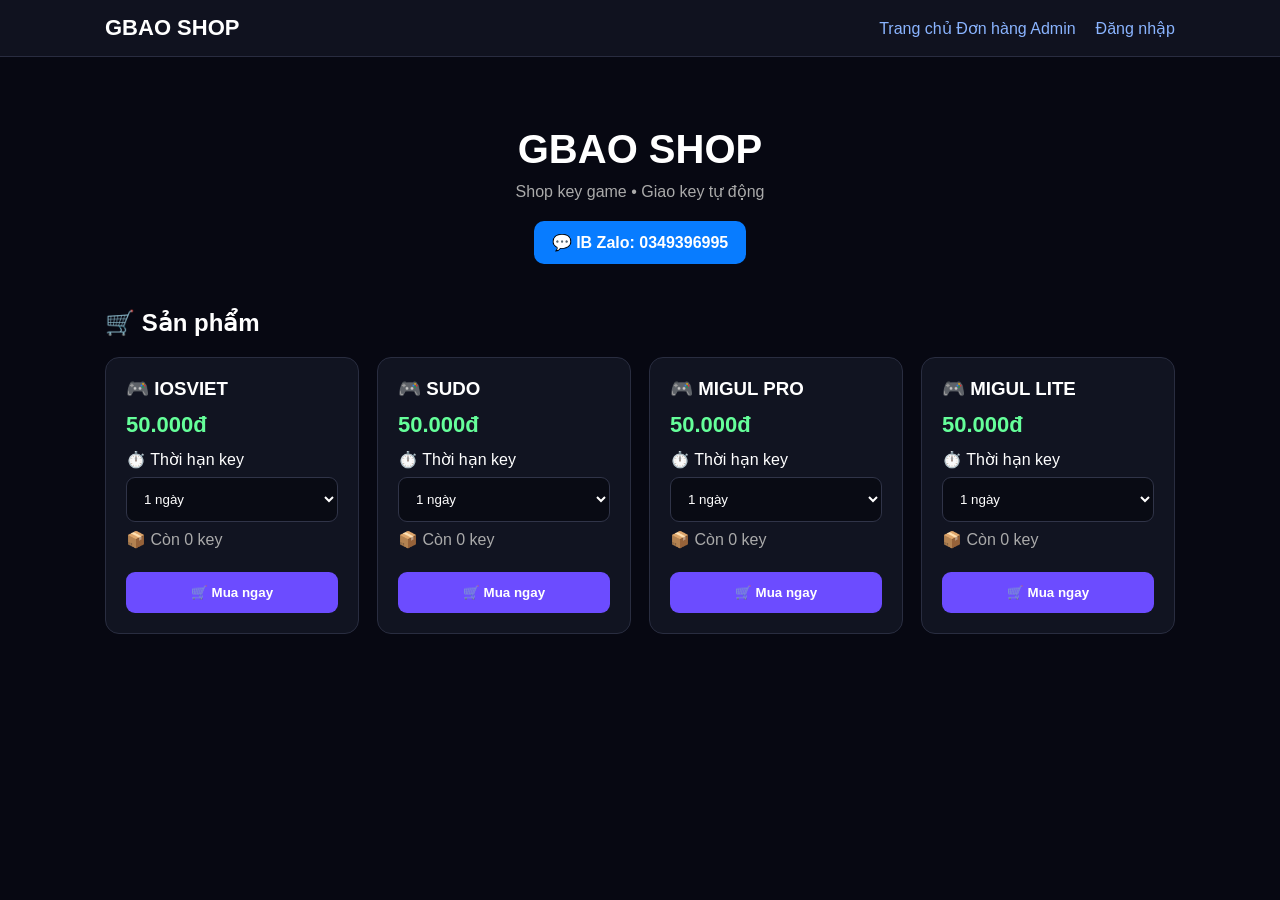
<file: index.html>
<!DOCTYPE html>
<html lang="vi">
<head>
<meta charset="UTF-8">
<meta name="viewport" content="width=device-width,initial-scale=1">
<title>GBAO SHOP</title>
<link rel="stylesheet" href="style.css">
</head>

<body>

<header>
  <div class="nav">
    <a class="logo" href="index.html">GBAO SHOP</a>

    <nav>
      <a href="index.html">Trang chủ</a>
      <a href="orders.html">Đơn hàng</a>
      <a href="admin.html">Admin</a>
    </nav>

    <div id="userBox"></div>
  </div>
</header>

<main class="container">

  <section class="hero">
    <h1>GBAO SHOP</h1>
    <p>Shop key game • Giao key tự động</p>

    <a
      class="zalo"
      href="https://zalo.me/0349396995"
      target="_blank"
      rel="noopener">
      💬 IB Zalo: 0349396995
    </a>
  </section>

  <div id="message"></div>

  <section>

    <h2>🛒 Sản phẩm</h2>

    <div id="products" class="products"></div>

  </section>

</main>

<script src="app.js"></script>

<script>
document.addEventListener("DOMContentLoaded", function(){
  GBAO.renderUserBox();
  GBAO.renderProducts();
});
</script>

</body>
</html></html>
</file>
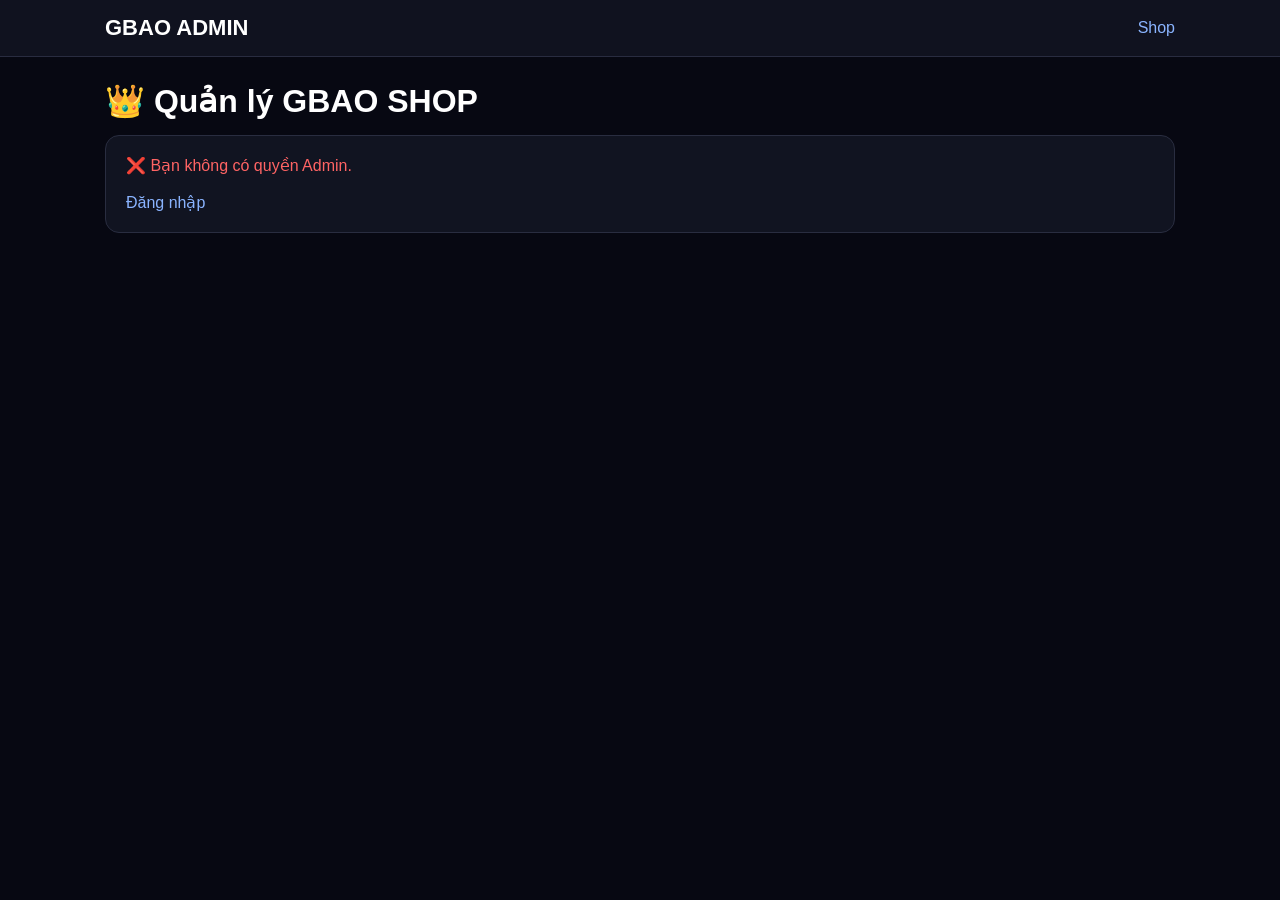
<file: admin.html>
<!DOCTYPE html>
<html lang="vi">
<head>
<meta charset="UTF-8">
<meta name="viewport" content="width=device-width,initial-scale=1">
<title>Admin - GBAO SHOP</title>
<link rel="stylesheet" href="style.css">
</head>

<body>

<header>
  <div class="nav">
    <a class="logo" href="index.html">GBAO ADMIN</a>
    <a href="index.html">Shop</a>
  </div>
</header>

<main class="container">

  <h1>👑 Quản lý GBAO SHOP</h1>

  <div id="adminError"></div>

  <div id="adminPanel">

    <section class="panel">

      <h2>➕ Thêm sản phẩm</h2>

      <input id="pName" placeholder="Tên sản phẩm">

      <input
        id="pPrice"
        type="number"
        placeholder="Giá">

      <button
        class="btn"
        onclick="addProduct()">
        Thêm sản phẩm
      </button>

    </section>


    <section class="panel">

      <h2>🔑 Nhập key vào kho</h2>

      <select id="inventoryProduct"></select>

      <select id="inventoryDuration">

        <option value="1">1 ngày</option>

        <option value="7">7 ngày</option>

        <option value="30">30 ngày</option>

      </select>

      <input
        id="keyValue"
        placeholder="Nhập key">

      <button
        class="btn green"
        onclick="addKey()">

        Thêm key vào kho

      </button>

    </section>


    <section class="panel">

      <h2>💰 Cộng số dư</h2>

      <select id="balanceUser"></select>

      <input
        id="balanceAmount"
        type="number"
        placeholder="Số tiền">

      <button
        class="btn orange"
        onclick="addBalance()">

        Cộng tiền

      </button>

    </section>


    <section class="panel">

      <h2>📊 Thống kê</h2>

      <div class="stats">

        <div>
          Người dùng
          <b id="userCount">0</b>
        </div>

        <div>
          Sản phẩm
          <b id="productCount">0</b>
        </div>

        <div>
          Key còn hàng
          <b id="stockCount">0</b>
        </div>

        <div>
          Đơn hàng
          <b id="orderCount">0</b>
        </div>

      </div>

    </section>


    <section class="panel">

      <h2>📦 Kho key</h2>

      <div id="inventoryTable"></div>

    </section>


    <section class="panel">

      <h2>👥 Người dùng</h2>

      <div id="usersTable"></div>

    </section>

  </div>

</main>

<script src="app.js"></script>

<script>

document.addEventListener(
  "DOMContentLoaded",
  function(){

    if(!GBAO.requireAdmin()) return;

    GBAO.renderAdmin();

  }
);


function addProduct(){

  const name =
    document
    .getElementById("pName")
    .value.trim();

  const price =
    Number(
      document
      .getElementById("pPrice")
      .value
    );

  if(!name || price <= 0){

    alert("Nhập tên và giá hợp lệ.");
    return;

  }

  GBAO.addProduct(
    name,
    price
  );

  alert("Đã thêm sản phẩm.");

  location.reload();

}


function addKey(){

  const productId =
    document
    .getElementById(
      "inventoryProduct"
    )
    .value;

  const duration =
    Number(
      document
      .getElementById(
        "inventoryDuration"
      )
      .value
    );

  const key =
    document
    .getElementById(
      "keyValue"
    )
    .value.trim();

  if(!productId || !key){

    alert("Vui lòng nhập key.");
    return;

  }

  GBAO.addKey(
    productId,
    duration,
    key
  );

  alert("Đã thêm key vào kho.");

  location.reload();

}


function addBalance(){

  const userId =
    document
    .getElementById(
      "balanceUser"
    )
    .value;

  const amount =
    Number(
      document
      .getElementById(
        "balanceAmount"
      )
      .value
    );

  if(amount <= 0){

    alert("Số tiền không hợp lệ.");
    return;

  }

  GBAO.addBalance(
    userId,
    amount
  );

  alert("Đã cộng tiền.");

  location.reload();

}

</script>

</body>
</html>
</file>
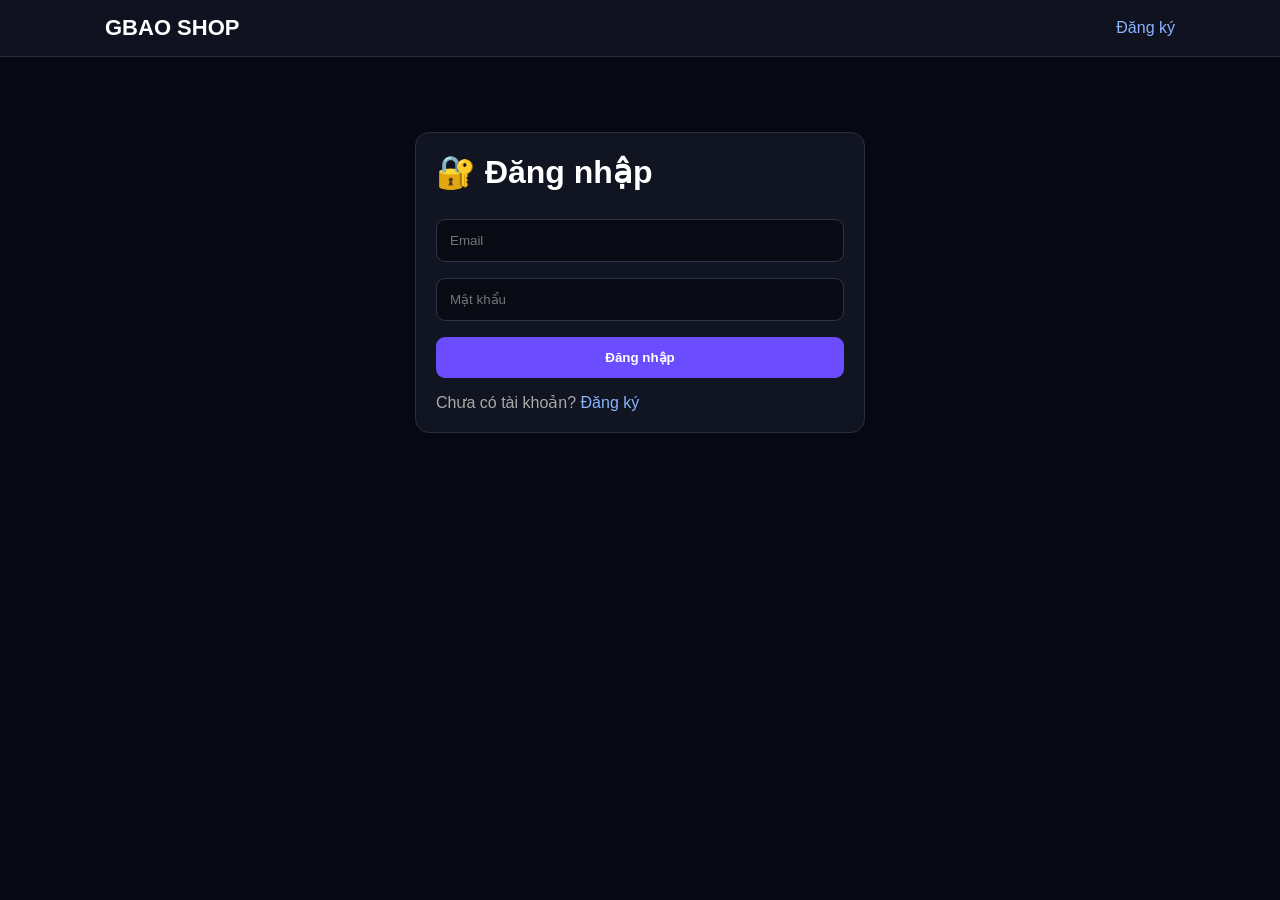
<file: login.html>
<!DOCTYPE html>
<html lang="vi">
<head>
<meta charset="UTF-8">
<meta name="viewport" content="width=device-width,initial-scale=1">
<title>Đăng nhập - GBAO SHOP</title>
<link rel="stylesheet" href="style.css">
</head>

<body>

<header>
  <div class="nav">
    <a class="logo" href="index.html">GBAO SHOP</a>
    <a href="register.html">Đăng ký</a>
  </div>
</header>

<main class="container">

  <div class="form-card">

    <h1>🔐 Đăng nhập</h1>

    <input id="email" type="email" placeholder="Email">

    <input id="password" type="password" placeholder="Mật khẩu">

    <button class="btn" onclick="login()">
      Đăng nhập
    </button>

    <p id="error"></p>

    <p>
      Chưa có tài khoản?
      <a href="register.html">Đăng ký</a>
    </p>

  </div>

</main>

<script src="app.js"></script>

<script>

function login(){

  const email =
    document.getElementById("email").value.trim();

  const password =
    document.getElementById("password").value;

  const result =
    GBAO.login(email,password);

  const error =
    document.getElementById("error");

  if(!result.ok){

    error.textContent = result.message;
    return;

  }

  location.href = "index.html";

}

</script>

</body>
</html>
</file>
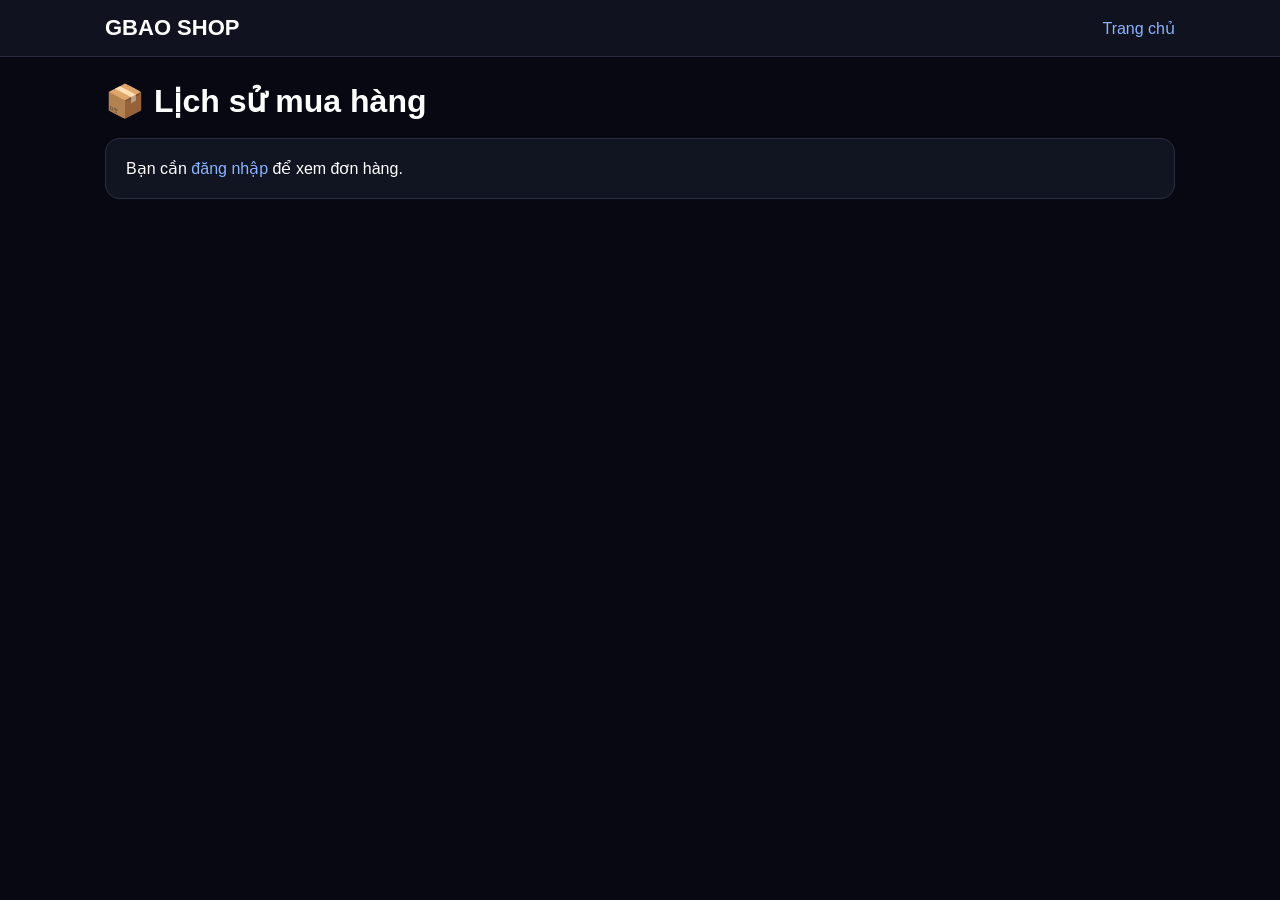
<file: orders.html>
<!DOCTYPE html>
<html lang="vi">
<head>
<meta charset="UTF-8">
<meta name="viewport" content="width=device-width,initial-scale=1">
<title>Đơn hàng - GBAO SHOP</title>
<link rel="stylesheet" href="style.css">
</head>

<body>

<header>
  <div class="nav">
    <a class="logo" href="index.html">GBAO SHOP</a>
    <a href="index.html">Trang chủ</a>
  </div>
</header>

<main class="container">

  <h1>📦 Lịch sử mua hàng</h1>

  <div id="orders"></div>

</main>

<script src="app.js"></script>

<script>
document.addEventListener(
  "DOMContentLoaded",
  function(){

    GBAO.renderOrders();

  }
);
</script>

</body>
</html>
</file>
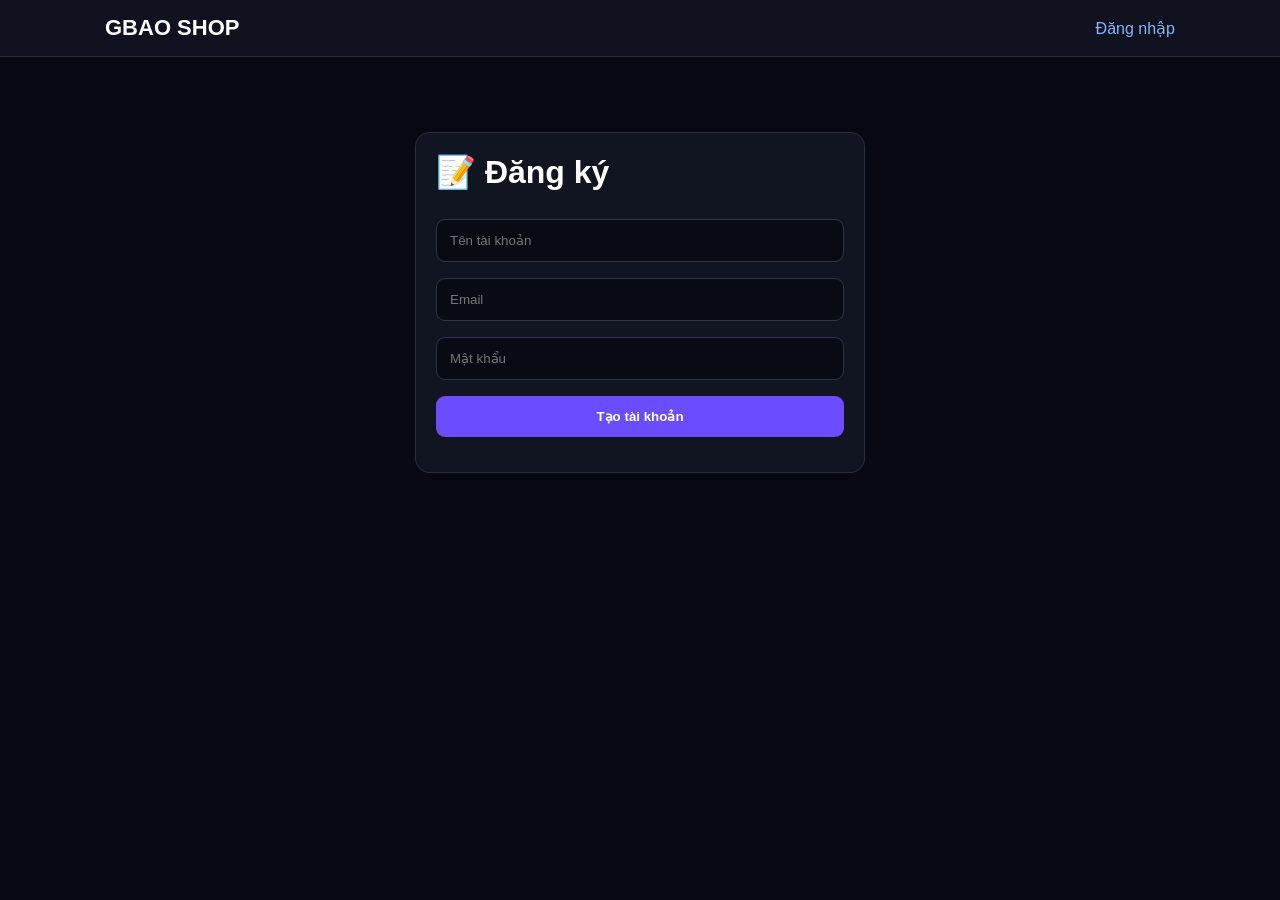
<file: register.html>
<!DOCTYPE html>
<html lang="vi">
<head>
<meta charset="UTF-8">
<meta name="viewport" content="width=device-width,initial-scale=1">
<title>Đăng ký - GBAO SHOP</title>
<link rel="stylesheet" href="style.css">
</head>

<body>

<header>
  <div class="nav">
    <a class="logo" href="index.html">GBAO SHOP</a>
    <a href="login.html">Đăng nhập</a>
  </div>
</header>

<main class="container">

  <div class="form-card">

    <h1>📝 Đăng ký</h1>

    <input id="username" placeholder="Tên tài khoản">

    <input id="email" type="email" placeholder="Email">

    <input id="password" type="password" placeholder="Mật khẩu">

    <button class="btn" onclick="register()">
      Tạo tài khoản
    </button>

    <p id="error"></p>

  </div>

</main>

<script src="app.js"></script>

<script>

function register(){

  const username =
    document.getElementById("username").value.trim();

  const email =
    document.getElementById("email").value.trim();

  const password =
    document.getElementById("password").value;

  const result =
    GBAO.register(
      username,
      email,
      password
    );

  const error =
    document.getElementById("error");

  if(!result.ok){

    error.textContent = result.message;
    return;

  }

  location.href = "index.html";

}

</script>

</body>
</html></html>
</file>
<file: style.css>
*{
  box-sizing:border-box;
  margin:0;
  padding:0;
  font-family:Arial,sans-serif;
}

body{
  background:#070812;
  color:#fff;
  min-height:100vh;
}

a{
  color:#8ab4ff;
  text-decoration:none;
}

.nav{
  max-width:1100px;
  margin:auto;
  padding:15px;
  display:flex;
  align-items:center;
  gap:20px;
}

header{
  background:#10121f;
  border-bottom:1px solid #292c40;
}

.logo{
  color:#fff;
  font-size:22px;
  font-weight:bold;
  margin-right:auto;
}

.container{
  max-width:1100px;
  margin:auto;
  padding:25px 15px;
}

.hero{
  text-align:center;
  padding:45px 15px;
}

.hero h1{
  font-size:40px;
  margin-bottom:10px;
}

.hero p{
  color:#aaa;
  margin-bottom:20px;
}

.zalo{
  display:inline-block;
  padding:12px 18px;
  border-radius:10px;
  background:#087cff;
  color:white;
  font-weight:bold;
}

.products{
  display:grid;
  grid-template-columns:
    repeat(auto-fit,minmax(240px,1fr));
  gap:18px;
  margin-top:20px;
}

.card,
.panel,
.form-card{
  background:#111421;
  border:1px solid #292d40;
  border-radius:14px;
  padding:20px;
}

.card h3{
  margin-bottom:10px;
}

.price{
  color:#65ff9a;
  font-size:22px;
  font-weight:bold;
  margin:12px 0;
}

.stock{
  color:#aaa;
  margin-bottom:15px;
}

select,
input,
textarea{
  width:100%;
  padding:13px;
  margin:8px 0;
  border-radius:9px;
  border:1px solid #303448;
  background:#090b14;
  color:#fff;
  outline:none;
}

textarea{
  min-height:100px;
  resize:vertical;
}

.btn{
  width:100%;
  border:0;
  border-radius:9px;
  padding:13px;
  margin-top:8px;
  background:#6c4cff;
  color:white;
  font-weight:bold;
  cursor:pointer;
}

.green{
  background:#159957;
}

.orange{
  background:#e67e22;
}

.red{
  background:#d64545;
}

.form-card{
  max-width:450px;
  margin:50px auto;
}

.form-card h1{
  margin-bottom:20px;
}

.form-card p{
  margin-top:15px;
  color:#aaa;
}

.stats{
  display:grid;
  grid-template-columns:
    repeat(auto-fit,minmax(150px,1fr));
  gap:12px;
  margin-top:15px;
}

.stats div{
  background:#090b14;
  border:1px solid #292d40;
  border-radius:10px;
  padding:18px;
  color:#aaa;
}

.stats b{
  display:block;
  color:#fff;
  font-size:22px;
  margin-top:8px;
}

.panel{
  margin:18px 0;
}

.panel h2{
  margin-bottom:12px;
}

.key-info{
  margin:12px 0;
  padding:12px;
  background:#090b14;
  border-radius:9px;
}

.error{
  color:#ff6464;
  margin:15px 0;
}

.success{
  color:#65ff9a;
  margin:15px 0;
}

@media(max-width:600px){

  .nav{
    flex-wrap:wrap;
  }

  .logo{
    width:100%;
  }

  .hero h1{
    font-size:32px;
  }

}
</file>
